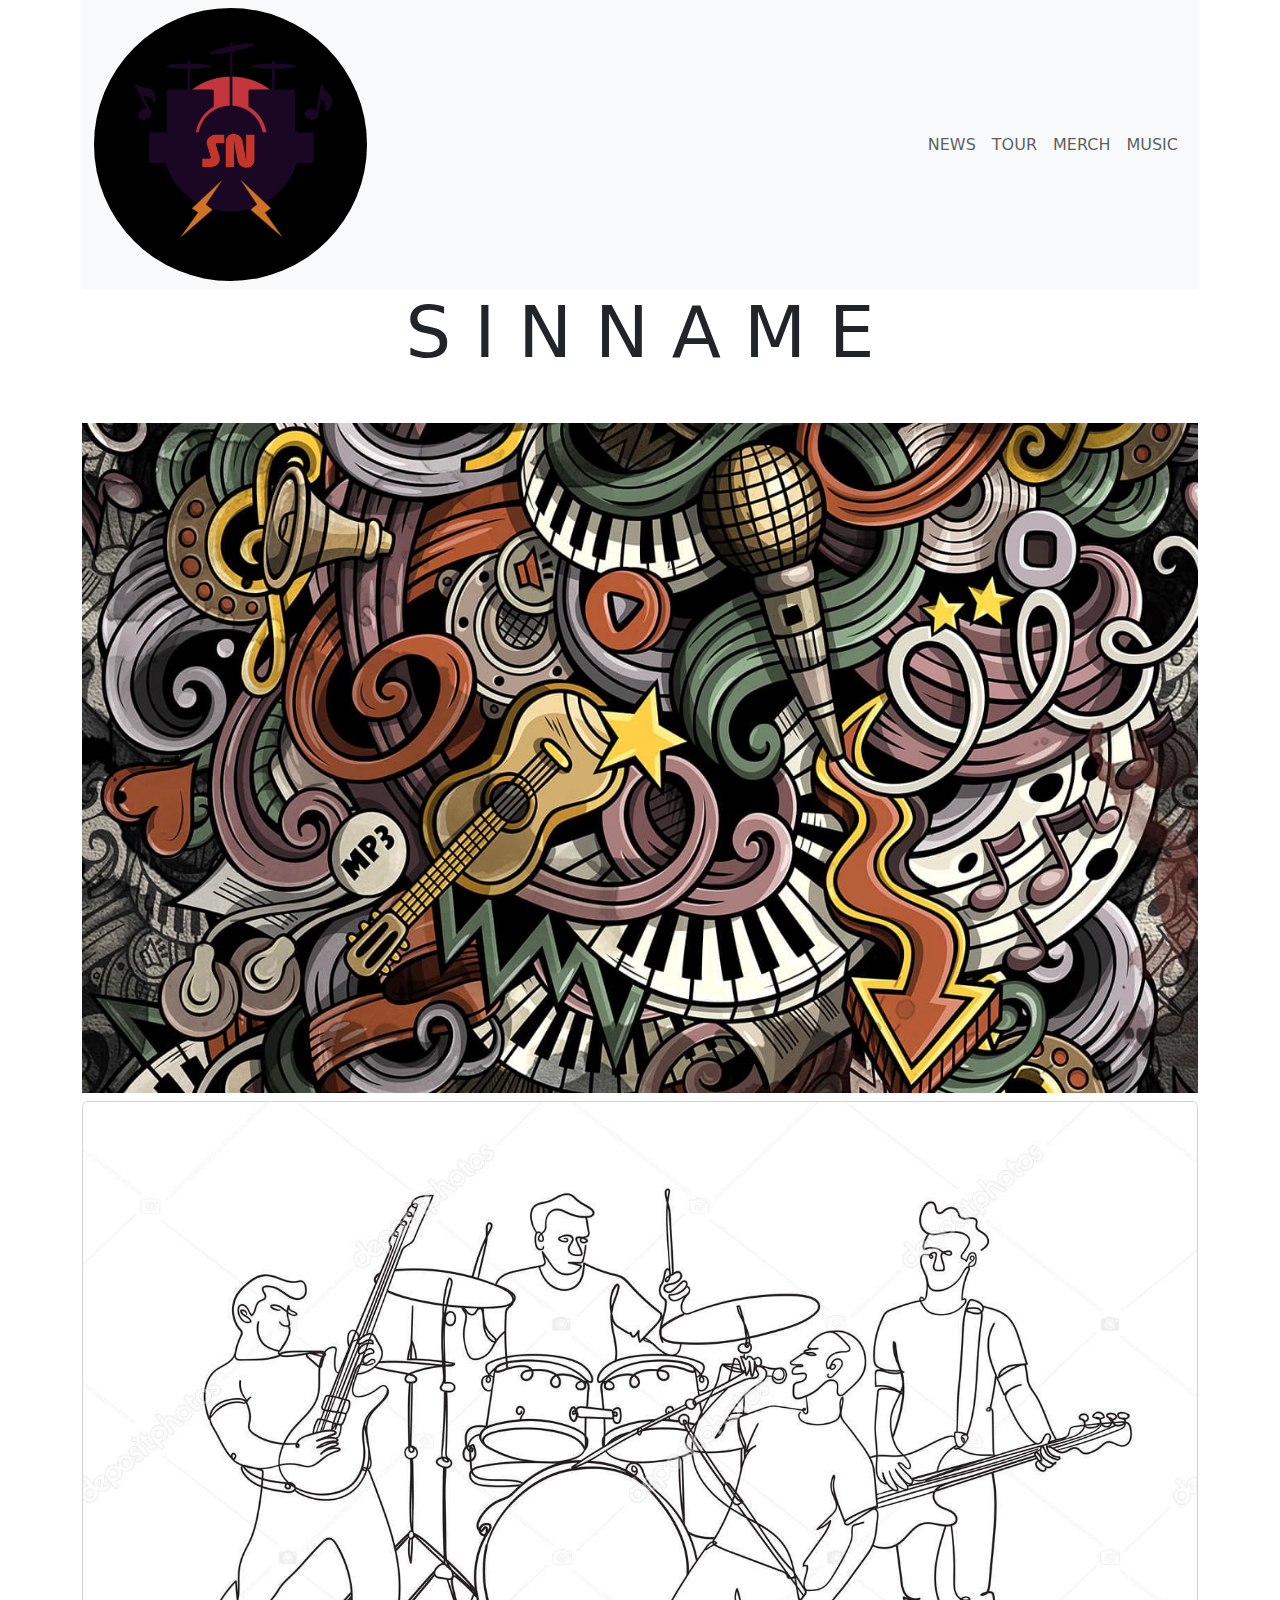
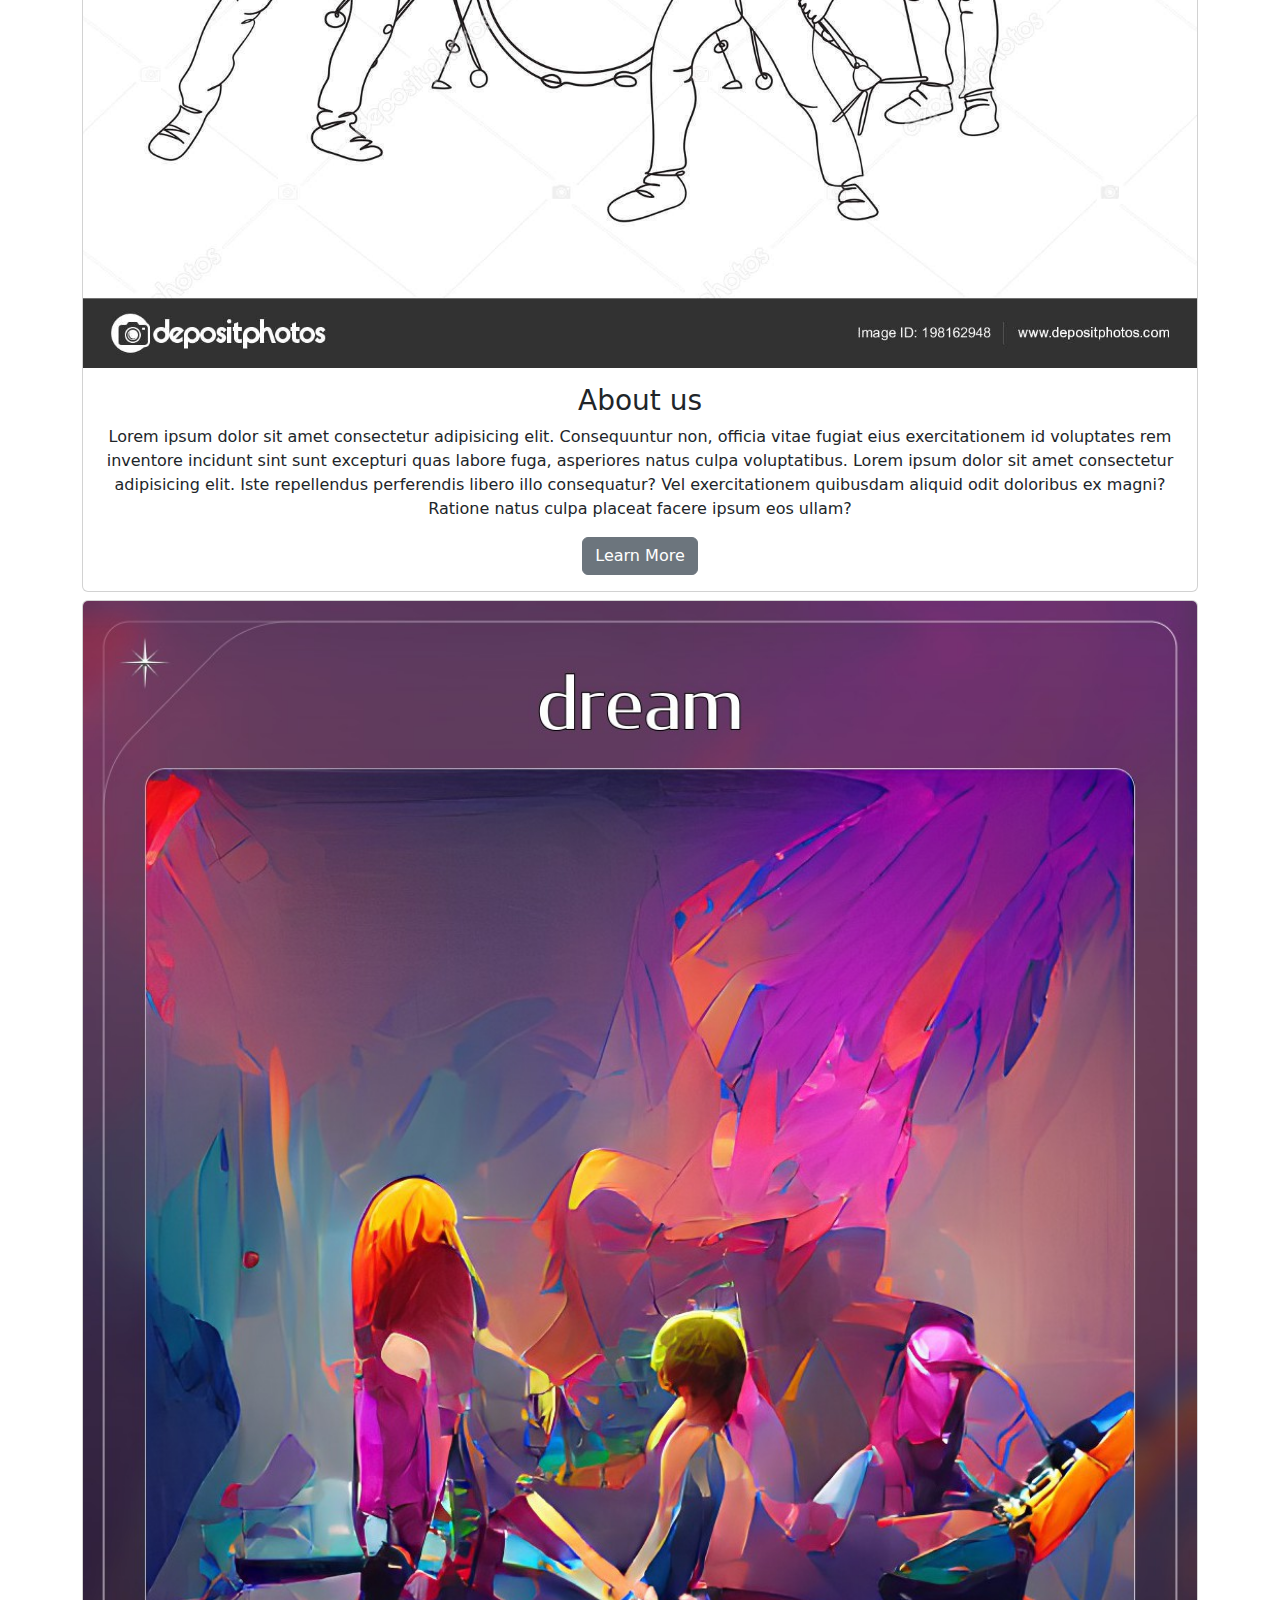
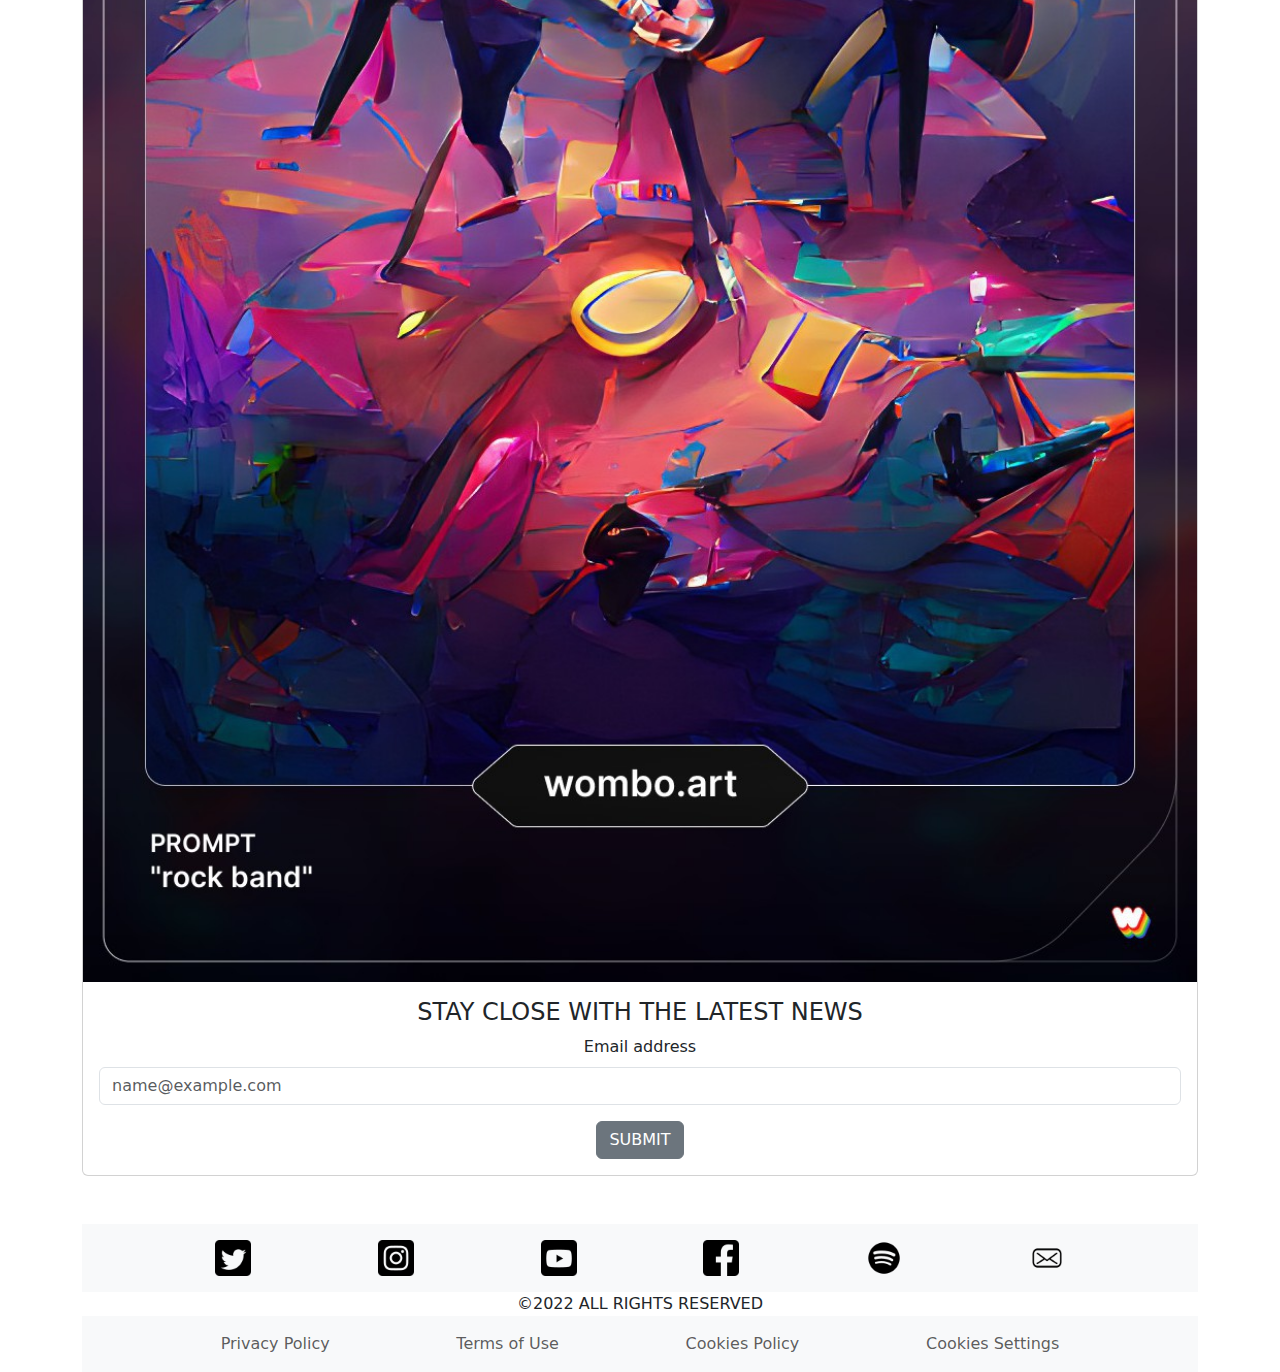
<file: index.html>
<!DOCTYPE html>
<html lang="en">
<head>
    <meta charset="UTF-8">
    <meta http-equiv="X-UA-Compatible" content="IE=edge">
    <meta name="viewport" content="width=device-width, initial-scale=1.0">
    <title>S I N N A M E</title>
    <link rel="shortcut icon" href="images/logo.jpg">

    <!--CSS Y JS LINKS-->
    <script src="https://cdn.jsdelivr.net/npm/bootstrap@5.1.3/dist/js/bootstrap.bundle.min.js"></script>
    <link rel="stylesheet" href="https://cdn.jsdelivr.net/npm/bootstrap@5.1.3/dist/css/bootstrap.min.css">
    <!--Averia Serif Libre-->
    <link rel="preconnect" href="https://fonts.googleapis.com">
    <link rel="preconnect" href="https://fonts.gstatic.com" crossorigin>
    <link href="https://fonts.googleapis.com/css2?family=Averia+Serif+Libre:wght@300;400;700&display=swap" rel="stylesheet">
    <!--LANGAR-->
    <link rel="preconnect" href="https://fonts.googleapis.com">
    <link rel="preconnect" href="https://fonts.gstatic.com" crossorigin>
    <link href="https://fonts.googleapis.com/css2?family=Langar&display=swap" rel="stylesheet">
</head>

<body>
    <div class="container">

        <header>
            <nav class="navbar navbar-expand-lg navbar-light bg-light">
                <div class="container-fluid ">
                    <button class="navbar-toggler" 
                    type="button" 
                    data-bs-toggle="collapse" 
                    data-bs-target="#navbarSupportedContent">
                        <span class="navbar-toggler-icon"></span>
                    </button>
                    <img class="w-25 rounded-circle" src="./images/logo.jpg" alt="logo">
                    <div class="collapse navbar-collapse" id="navbarSupportedContent">
                        <ul class="navbar-nav ms-auto fs-6">
                            <li class="nav-item">
                                <a class="nav-link" href="pages/news.html">NEWS</a>
                            </li>
                            <li class="nav-item">
                                <a class="nav-link" href="pages/tour.html">TOUR</a>
                            </li>
                            <li class="nav-item">
                                <a class="nav-link" href="pages/merch.html">MERCH</a>
                            </li>
                            <li class="nav-item">
                                <a class="nav-link" href="pages/music.html">MUSIC</a>
                            </li>
                        </ul>
                    </div>
                </div>
            </nav>
        </header>
    
        <main class="row ">
            <section class="col col-lg-12 text-center">
                <h1 class="display-2 mb-2 mb-md-5">S I N N A M E</h1>
                <div class="row g-2">
                    <div class="col-12 ">
                        <img src="./images/imagen-fondo.jpg" alt="ImagenFondo" class="card-img-top">
                    </div>
                    <div class="col-12 ">
                        <article class="card">
                            <img src="./images/imagen-ppal.jpg" alt="ImagenPpal" class="card-img-top">
                            <div class="card-body ">
                                <h3 class="card-title">About us</h3>
                                <p class="card-text ">Lorem ipsum dolor sit amet consectetur adipisicing elit. 
                                    Consequuntur non, officia vitae fugiat eius exercitationem id voluptates 
                                    rem inventore incidunt sint sunt excepturi quas labore fuga, asperiores 
                                    natus culpa voluptatibus. Lorem ipsum dolor sit amet consectetur adipisicing elit. 
                                    Iste repellendus perferendis libero illo consequatur? Vel exercitationem quibusdam aliquid 
                                    odit doloribus ex magni? Ratione natus culpa placeat facere ipsum eos ullam?</p>
                                <a class="btn btn-secondary" href="">Learn More</a>
                            </div>
                        </article>
                    </div>
                    <div class="col-12">
                        <article class="card">
                            <img src="./images/imagenTextoPpal.jpg" alt="ImagenForm" class="card-img-top">
                            <div class="card-body">
                                <h4 class="card-title">STAY CLOSE WITH THE LATEST NEWS</h4>
                                <div class="mb-3">
                                    <label for="exampleFormControlInput1" class="form-label">Email address</label>
                                    <input type="email" class="form-control" id="exampleFormControlInput1" placeholder="name@example.com">
                                  </div>
                                  <a class="btn btn-secondary" href="">SUBMIT</a>
                            </div>
                        </article>
                    </div>
                </div>
            </section>
        </main>

        <footer class="text-center">
            <nav class="navbar navbar-light bg-light mt-md-5">
                <div class="container">
                        <ul class="navbar-nav w-100 d-flex flex-row justify-content-evenly">
                            <li class="nav-item">
                                <a class="nav-link" href="http://www.twitter.com"><img  class="img-fluid" src="images/twitter-icon.png" alt="" width="75%"></a>
                            </li>
                            <li class="nav-item">
                                <a class="nav-link" href="http://www.instagram.com"><img class="img-fluid" src="images/instagram-icon.png" alt="" width="75%" ></a>
                            </li>
                            <li class="nav-item">
                                <a class="nav-link" href="http://www.youtube.com"><img class="img-fluid" src="images/youtube-icon.png" alt="" width="75%" ></a>
                            </li>
                            <li class="nav-item">
                                <a class="nav-link" href="http://www.facebook.com"><img class="img-fluid" src="images/facebook-icon.png" alt="" width="75%" ></a>
                            </li>
                            <li class="nav-item">
                                <a class="nav-link" href="http://www.spotify.com"><img class="img-fluid" src="images/spotify-icon.png" alt="" width="75%" ></a>
                            </li>
                            <li class="nav-item">
                                <a class="nav-link" href="http://www.email.com"><img class="img-fluid" src="images/email-icon.png" alt="" width="75%"></a>
                            </li>
                        </ul>
                </div>
            </nav>
            <span>
                ©2022 ALL RIGHTS RESERVED
            </span>
            <nav class="navbar navbar-light bg-light">
                <div class="container-fluid  ">
                        <ul class="navbar-nav  w-100 fs-6 d-flex flex-row justify-content-evenly ">
                            <li class="nav-item">
                                <a class="nav-link" href="pages/terminos.html">Privacy Policy</a>
                            </li>
                            <li class="nav-item">
                                <a class="nav-link" href="pages/terminos.html">Terms of Use</a>
                            </li>
                            <li class="nav-item">
                                <a class="nav-link" href="pages/terminos.html">Cookies Policy</a>
                            </li>
                            <li class="nav-item">
                                <a class="nav-link" href="pages/terminos.html">Cookies Settings</a>
                            </li>
                        </ul>
                </div>
            </nav>
        </footer>
    </div>
</body>
</html>
</file>
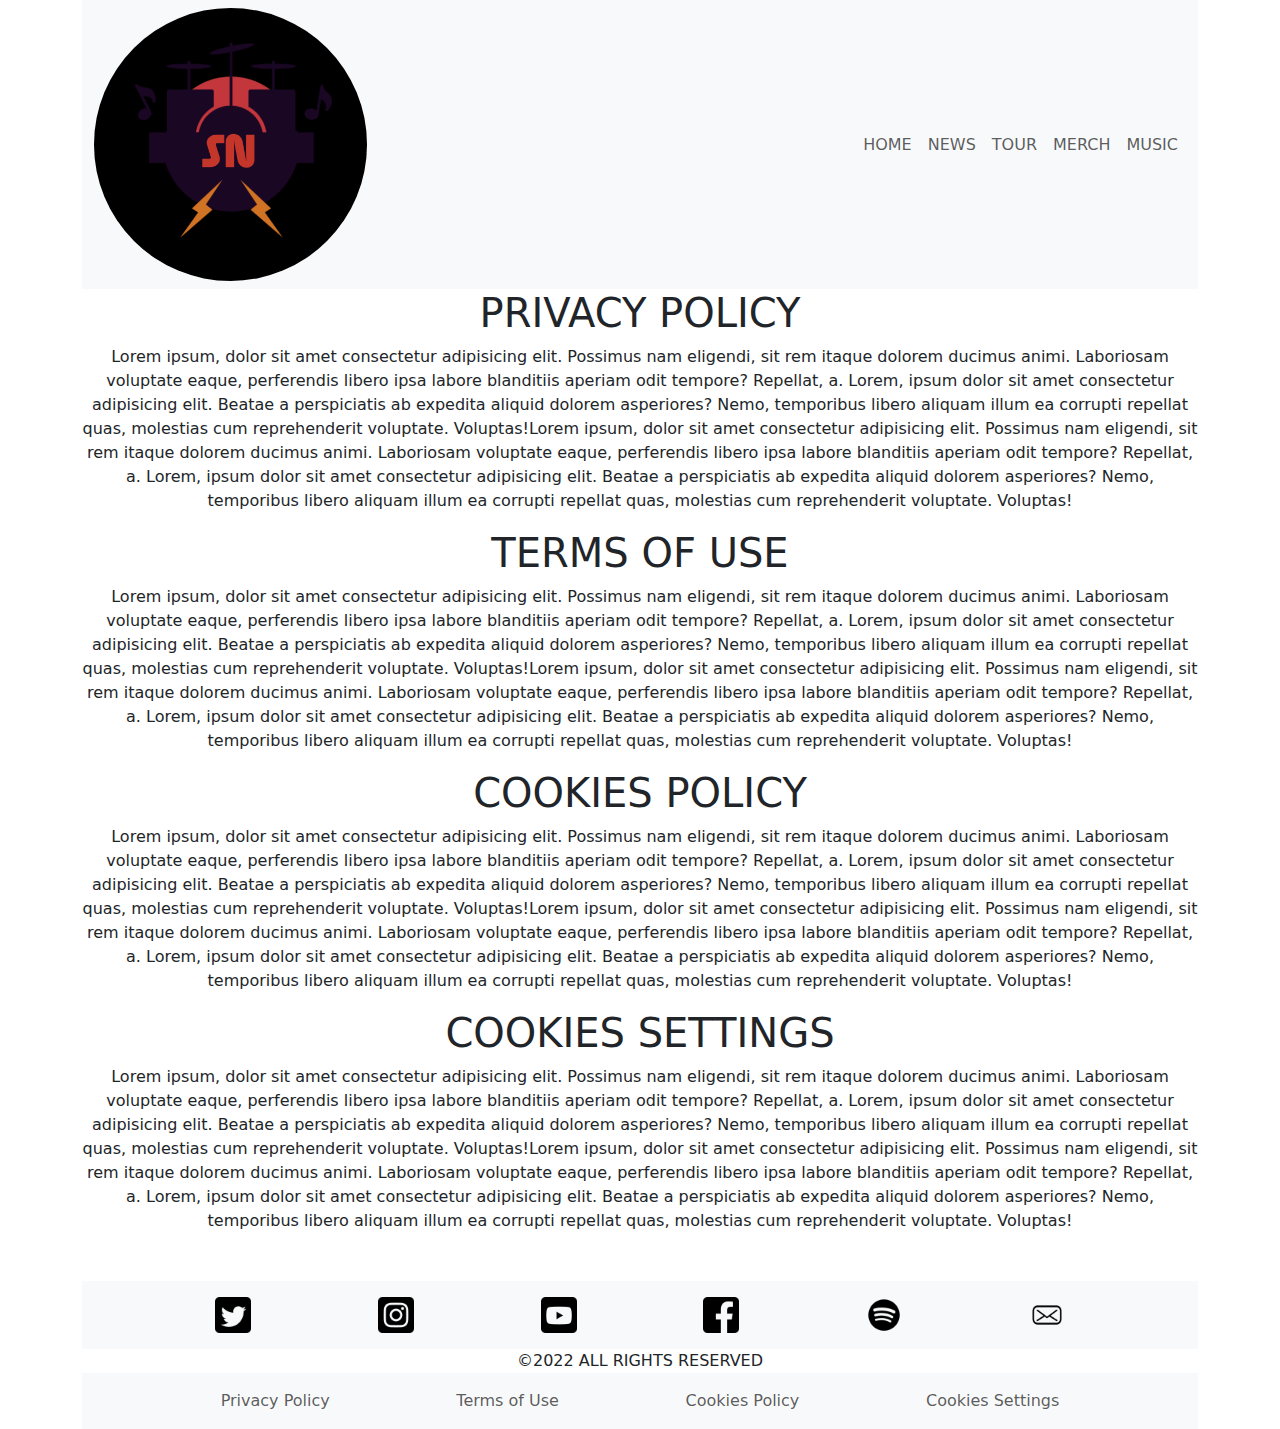
<file: pages/terminos.html>
<!DOCTYPE html>
<html lang="en">
<head>
    <meta charset="UTF-8">
    <meta http-equiv="X-UA-Compatible" content="IE=edge">
    <meta name="viewport" content="width=device-width, initial-scale=1.0">
    <title>S I N N A M E</title>
    <link rel="shortcut icon" href="../images/logo.jpg">
    <!--CSS Y JS LINKS-->
    <script src="https://cdn.jsdelivr.net/npm/bootstrap@5.1.3/dist/js/bootstrap.bundle.min.js"></script>
    <link rel="stylesheet" href="https://cdn.jsdelivr.net/npm/bootstrap@5.1.3/dist/css/bootstrap.min.css">
    <!--Averia Serif Libre-->
    <link rel="preconnect" href="https://fonts.googleapis.com">
    <link rel="preconnect" href="https://fonts.gstatic.com" crossorigin>
    <link href="https://fonts.googleapis.com/css2?family=Averia+Serif+Libre:wght@300;400;700&display=swap" rel="stylesheet">
    <!--LANGAR-->
    <link rel="preconnect" href="https://fonts.googleapis.com">
    <link rel="preconnect" href="https://fonts.gstatic.com" crossorigin>
    <link href="https://fonts.googleapis.com/css2?family=Langar&display=swap" rel="stylesheet">
</head>

<body>
    <div class="container">
    <header>
            
        <nav class="navbar navbar-expand-lg navbar-light bg-light">
            <div class="container-fluid ">
               
                <button class="navbar-toggler" 
                type="button" 
                data-bs-toggle="collapse" 
                data-bs-target="#navbarSupportedContent">
                    <span class="navbar-toggler-icon"></span>
                </button>
                <img class="w-25 rounded-circle" src="../images/logo.jpg" alt="logo">
                <div class="collapse navbar-collapse" id="navbarSupportedContent">
                    <ul class="navbar-nav ms-auto fs-6">
                        <li class="nav-item">
                            <a class="nav-link" href="../index.html">HOME</a>
                        </li>
                        <li class="nav-item">
                            <a class="nav-link" href="news.html">NEWS</a>
                        </li>
                        <li class="nav-item">
                            <a class="nav-link" href="tour.html">TOUR</a>
                        </li>
                        <li class="nav-item">
                            <a class="nav-link" href="merch.html">MERCH</a>
                        </li>
                        <li class="nav-item">
                            <a class="nav-link" href="music.html">MUSIC</a>
                        </li>
                    </ul>
                </div>
            </div>
        </nav>
    </header>

    <main class="text-center">
        <section>
            <h1>PRIVACY POLICY</h1>
            <p>Lorem ipsum, dolor sit amet consectetur adipisicing elit. Possimus nam eligendi, 
                sit rem itaque dolorem ducimus animi. Laboriosam voluptate eaque, perferendis libero ipsa labore 
                blanditiis aperiam odit tempore? Repellat, a. Lorem, ipsum dolor sit amet consectetur adipisicing elit. 
                Beatae a perspiciatis ab expedita aliquid dolorem asperiores? Nemo, temporibus libero aliquam illum ea 
                corrupti repellat quas, molestias cum reprehenderit voluptate. Voluptas!Lorem ipsum, dolor sit amet consectetur adipisicing elit. Possimus nam eligendi, 
                sit rem itaque dolorem ducimus animi. Laboriosam voluptate eaque, perferendis libero ipsa labore 
                blanditiis aperiam odit tempore? Repellat, a. Lorem, ipsum dolor sit amet consectetur adipisicing elit. 
                Beatae a perspiciatis ab expedita aliquid dolorem asperiores? Nemo, temporibus libero aliquam illum ea 
                corrupti repellat quas, molestias cum reprehenderit voluptate. Voluptas!</p>
        </section>
        <section>
            <h1>TERMS OF USE</h1>
            <p>Lorem ipsum, dolor sit amet consectetur adipisicing elit. Possimus nam eligendi, 
                sit rem itaque dolorem ducimus animi. Laboriosam voluptate eaque, perferendis libero ipsa labore 
                blanditiis aperiam odit tempore? Repellat, a. Lorem, ipsum dolor sit amet consectetur adipisicing elit. 
                Beatae a perspiciatis ab expedita aliquid dolorem asperiores? Nemo, temporibus libero aliquam illum ea 
                corrupti repellat quas, molestias cum reprehenderit voluptate. Voluptas!Lorem ipsum, dolor sit amet consectetur adipisicing elit. Possimus nam eligendi, 
                sit rem itaque dolorem ducimus animi. Laboriosam voluptate eaque, perferendis libero ipsa labore 
                blanditiis aperiam odit tempore? Repellat, a. Lorem, ipsum dolor sit amet consectetur adipisicing elit. 
                Beatae a perspiciatis ab expedita aliquid dolorem asperiores? Nemo, temporibus libero aliquam illum ea 
                corrupti repellat quas, molestias cum reprehenderit voluptate. Voluptas!</p>
        </section>
        <section>
            <h1>COOKIES POLICY</h1>
            <p>Lorem ipsum, dolor sit amet consectetur adipisicing elit. Possimus nam eligendi, 
                sit rem itaque dolorem ducimus animi. Laboriosam voluptate eaque, perferendis libero ipsa labore 
                blanditiis aperiam odit tempore? Repellat, a. Lorem, ipsum dolor sit amet consectetur adipisicing elit. 
                Beatae a perspiciatis ab expedita aliquid dolorem asperiores? Nemo, temporibus libero aliquam illum ea 
                corrupti repellat quas, molestias cum reprehenderit voluptate. Voluptas!Lorem ipsum, dolor sit amet consectetur adipisicing elit. Possimus nam eligendi, 
                sit rem itaque dolorem ducimus animi. Laboriosam voluptate eaque, perferendis libero ipsa labore 
                blanditiis aperiam odit tempore? Repellat, a. Lorem, ipsum dolor sit amet consectetur adipisicing elit. 
                Beatae a perspiciatis ab expedita aliquid dolorem asperiores? Nemo, temporibus libero aliquam illum ea 
                corrupti repellat quas, molestias cum reprehenderit voluptate. Voluptas!</p>
        </section>
        <section>
            <h1>COOKIES SETTINGS</h1>
            <p>Lorem ipsum, dolor sit amet consectetur adipisicing elit. Possimus nam eligendi, 
                sit rem itaque dolorem ducimus animi. Laboriosam voluptate eaque, perferendis libero ipsa labore 
                blanditiis aperiam odit tempore? Repellat, a. Lorem, ipsum dolor sit amet consectetur adipisicing elit. 
                Beatae a perspiciatis ab expedita aliquid dolorem asperiores? Nemo, temporibus libero aliquam illum ea 
                corrupti repellat quas, molestias cum reprehenderit voluptate. Voluptas!Lorem ipsum, dolor sit amet consectetur adipisicing elit. Possimus nam eligendi, 
                sit rem itaque dolorem ducimus animi. Laboriosam voluptate eaque, perferendis libero ipsa labore 
                blanditiis aperiam odit tempore? Repellat, a. Lorem, ipsum dolor sit amet consectetur adipisicing elit. 
                Beatae a perspiciatis ab expedita aliquid dolorem asperiores? Nemo, temporibus libero aliquam illum ea 
                corrupti repellat quas, molestias cum reprehenderit voluptate. Voluptas!</p>
        </section>
    </main>

    <footer class="text-center">
        <nav class="navbar navbar-light bg-light mt-md-5">
            <div class="container">
                    <ul class="navbar-nav w-100 d-flex flex-row justify-content-evenly">
                        <li class="nav-item">
                            <a class="nav-link" href="http://www.twitter.com"><img  class="img-fluid" src="../images/twitter-icon.png" alt="" width="75%"></a>
                        </li>
                        <li class="nav-item">
                            <a class="nav-link" href="http://www.instagram.com"><img class="img-fluid" src="../images/instagram-icon.png" alt="" width="75%" ></a>
                        </li>
                        <li class="nav-item">
                            <a class="nav-link" href="http://www.youtube.com"><img class="img-fluid" src="../images/youtube-icon.png" alt="" width="75%" ></a>
                        </li>
                        <li class="nav-item">
                            <a class="nav-link" href="http://www.facebook.com"><img class="img-fluid" src="../images/facebook-icon.png" alt="" width="75%" ></a>
                        </li>
                        <li class="nav-item">
                            <a class="nav-link" href="http://www.spotify.com"><img class="img-fluid" src="../images/spotify-icon.png" alt="" width="75%" ></a>
                        </li>
                        <li class="nav-item">
                            <a class="nav-link" href="http://www.email.com"><img class="img-fluid" src="../images/email-icon.png" alt="" width="75%"></a>
                        </li>
                    </ul>
            </div>
        </nav>
        <span>
            ©2022 ALL RIGHTS RESERVED
        </span>
        <nav class="navbar navbar-light bg-light">
            <div class="container-fluid  ">
                    <ul class="navbar-nav  w-100 fs-6 d-flex flex-row justify-content-evenly ">
                        <li class="nav-item">
                            <a class="nav-link" href="terminos.html">Privacy Policy</a>
                        </li>
                        <li class="nav-item">
                            <a class="nav-link" href="terminos.html">Terms of Use</a>
                        </li>
                        <li class="nav-item">
                            <a class="nav-link" href="terminos.html">Cookies Policy</a>
                        </li>
                        <li class="nav-item">
                            <a class="nav-link" href="terminos.html">Cookies Settings</a>
                        </li>
                    </ul>
            </div>
        </nav>
    </footer>
</div>
</body>
</html>
</file>
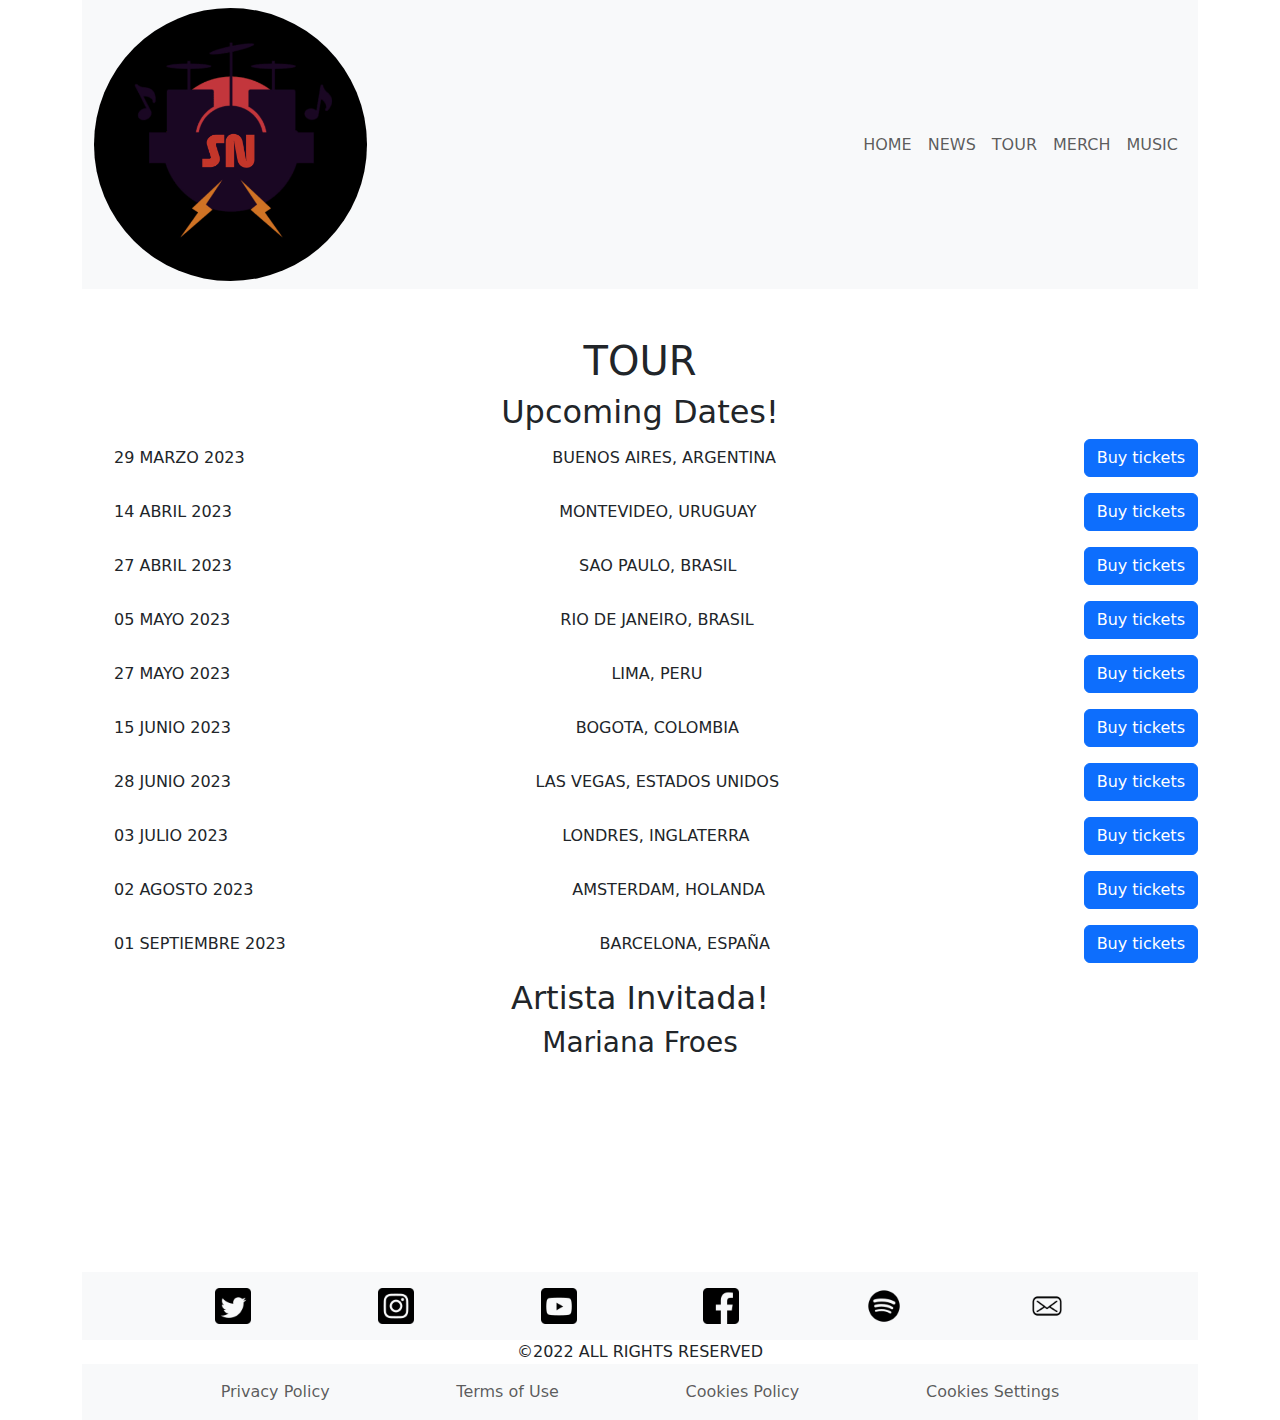
<file: pages/tour.html>
<!DOCTYPE html>
<html lang="en">
<head>
    <meta charset="UTF-8">
    <meta http-equiv="X-UA-Compatible" content="IE=edge">
    <meta name="viewport" content="width=device-width, initial-scale=1.0">
    <title>S I N N A M E</title>
    <link rel="shortcut icon" href="../images/logo.jpg">
    <!--CSS Y JS LINKS-->
    <script src="https://cdn.jsdelivr.net/npm/bootstrap@5.1.3/dist/js/bootstrap.bundle.min.js"></script>
    <link rel="stylesheet" href="https://cdn.jsdelivr.net/npm/bootstrap@5.1.3/dist/css/bootstrap.min.css">
    <!--Averia Serif Libre-->
    <link rel="preconnect" href="https://fonts.googleapis.com">
    <link rel="preconnect" href="https://fonts.gstatic.com" crossorigin>
    <link href="https://fonts.googleapis.com/css2?family=Averia+Serif+Libre:wght@300;400;700&display=swap" rel="stylesheet">
    <!--LANGAR-->
    <link rel="preconnect" href="https://fonts.googleapis.com">
    <link rel="preconnect" href="https://fonts.gstatic.com" crossorigin>
    <link href="https://fonts.googleapis.com/css2?family=Langar&display=swap" rel="stylesheet">
</head>

<body>
    <div class="container">
    <header>
            
            <nav class="navbar navbar-expand-lg navbar-light bg-light">
                <div class="container-fluid ">
                   
                    <button class="navbar-toggler" 
                    type="button" 
                    data-bs-toggle="collapse" 
                    data-bs-target="#navbarSupportedContent">
                        <span class="navbar-toggler-icon"></span>
                    </button>
                    <img class="w-25 rounded-circle" src="../images/logo.jpg" alt="logo">
                    <div class="collapse navbar-collapse" id="navbarSupportedContent">
                        <ul class="navbar-nav ms-auto fs-6">
                            <li class="nav-item">
                                <a class="nav-link" href="../index.html">HOME</a>
                            </li>
                            <li class="nav-item">
                                <a class="nav-link" href="news.html">NEWS</a>
                            </li>
                            <li class="nav-item">
                                <a class="nav-link" href="tour.html">TOUR</a>
                            </li>
                            <li class="nav-item">
                                <a class="nav-link" href="merch.html">MERCH</a>
                            </li>
                            <li class="nav-item">
                                <a class="nav-link" href="music.html">MUSIC</a>
                            </li>
                        </ul>
                    </div>
                </div>
            </nav>
        </header>
        <main class="d-flex justify-content-evenly mt-5">
            <section class="w-100 text-center">
                
                <h1>TOUR</h1>
                <h2>Upcoming Dates!</h2>
                
                <ul class="d-flex flex-column w-100 ">
                    <li class="d-flex justify-content-between align-items-center">
                        <span class="eventos__fecha"> 29 MARZO 2023 </span>
                        <span class="eventos__lugar"> BUENOS AIRES, ARGENTINA </span> 
                        <a class="btn btn-primary" href="">Buy tickets</a>
                    </li>
                    <li class="d-flex justify-content-between align-items-center mt-3">
                        <span class="eventos__fecha"> 14 ABRIL 2023 </span>
                        <span class="eventos__lugar"> MONTEVIDEO, URUGUAY </span> 
                        <a class="btn btn-primary" href="">Buy tickets</a>
                    </li>
                    <li class="d-flex justify-content-between align-items-center mt-3">
                        <span class="eventos__fecha"> 27 ABRIL 2023 </span>
                        <span class="eventos__lugar"> SAO PAULO, BRASIL </span> 
                        <a class="btn btn-primary" href="">Buy tickets</a>
                    </li>
                    <li class="d-flex justify-content-between align-items-center mt-3">
                        <span class="eventos__fecha"> 05 MAYO 2023 </span>
                        <span class="eventos__lugar"> RIO DE JANEIRO, BRASIL </span>  
                        <a class="btn btn-primary" href="">Buy tickets</a>
                    </li>
                    <li class="d-flex justify-content-between align-items-center mt-3">
                        <span class="eventos__fecha"> 27 MAYO 2023 </span>
                        <span class="eventos__lugar"> LIMA, PERU </span>  
                        <a class="btn btn-primary" href="">Buy tickets</a>
                    </li>
                    <li class="d-flex justify-content-between align-items-center mt-3">
                        <span class="eventos__fecha"> 15 JUNIO 2023 </span>
                        <span class="eventos__lugar"> BOGOTA, COLOMBIA </span> 
                        <a class="btn btn-primary" href="">Buy tickets</a>
                    </li>
                    <li class="d-flex justify-content-between align-items-center mt-3">
                        <span class="eventos__fecha"> 28 JUNIO 2023 </span>
                        <span class="eventos__lugar"> LAS VEGAS, ESTADOS UNIDOS </span> 
                        <a class="btn btn-primary" href="">Buy tickets</a>
                    </li>
                    <li class="d-flex justify-content-between align-items-center mt-3">
                        <span class="eventos__fecha"> 03 JULIO 2023 </span>
                        <span class="eventos__lugar"> LONDRES, INGLATERRA </span> 
                        <a class="btn btn-primary" href="">Buy tickets</a>
                    </li>
                    <li class="d-flex justify-content-between align-items-center mt-3">
                        <span class="eventos__fecha"> 02 AGOSTO 2023 </span>
                        <span class="eventos__lugar"> AMSTERDAM, HOLANDA </span>  
                        <a class="btn btn-primary" href="">Buy tickets</a>
                    </li>
                    <li class="d-flex justify-content-between align-items-center mt-3">
                        <span class="eventos__fecha"> 01 SEPTIEMBRE 2023 </span>
                        <span class="eventos__lugar"> BARCELONA, ESPAÑA </span> 
                        <a class="btn btn-primary" href="">Buy tickets</a>
                    </li>
                </ul>
            </section>     
        </main>
    
        <div class="text-center">
            <h2>Artista Invitada!</h2>
            <h3>Mariana Froes</h3>
            <iframe src="https://www.youtube.com/embed/cRLSKh5ridA" title="YouTube video player" frameborder="0" allow="accelerometer; autoplay; clipboard-write; encrypted-media; gyroscope; picture-in-picture" allowfullscreen></iframe>
        </div>

    <footer class="text-center">
        <nav class="navbar navbar-light bg-light mt-md-5">
            <div class="container">
                    <ul class="navbar-nav w-100 d-flex flex-row justify-content-evenly">
                        <li class="nav-item">
                            <a class="nav-link" href="http://www.twitter.com"><img  class="img-fluid" src="../images/twitter-icon.png" alt="" width="75%"></a>
                        </li>
                        <li class="nav-item">
                            <a class="nav-link" href="http://www.instagram.com"><img class="img-fluid" src="../images/instagram-icon.png" alt="" width="75%" ></a>
                        </li>
                        <li class="nav-item">
                            <a class="nav-link" href="http://www.youtube.com"><img class="img-fluid" src="../images/youtube-icon.png" alt="" width="75%" ></a>
                        </li>
                        <li class="nav-item">
                            <a class="nav-link" href="http://www.facebook.com"><img class="img-fluid" src="../images/facebook-icon.png" alt="" width="75%" ></a>
                        </li>
                        <li class="nav-item">
                            <a class="nav-link" href="http://www.spotify.com"><img class="img-fluid" src="../images/spotify-icon.png" alt="" width="75%" ></a>
                        </li>
                        <li class="nav-item">
                            <a class="nav-link" href="http://www.email.com"><img class="img-fluid" src="../images/email-icon.png" alt="" width="75%"></a>
                        </li>
                    </ul>
            </div>
        </nav>
        <span>
            ©2022 ALL RIGHTS RESERVED
        </span>
        <nav class="navbar navbar-light bg-light">
            <div class="container-fluid  ">
                    <ul class="navbar-nav  w-100 fs-6 d-flex flex-row justify-content-evenly ">
                        <li class="nav-item">
                            <a class="nav-link" href="terminos.html">Privacy Policy</a>
                        </li>
                        <li class="nav-item">
                            <a class="nav-link" href="terminos.html">Terms of Use</a>
                        </li>
                        <li class="nav-item">
                            <a class="nav-link" href="terminos.html">Cookies Policy</a>
                        </li>
                        <li class="nav-item">
                            <a class="nav-link" href="terminos.html">Cookies Settings</a>
                        </li>
                    </ul>
            </div>
        </nav>
    </footer>
</div>
</body>
</html>
</file>
